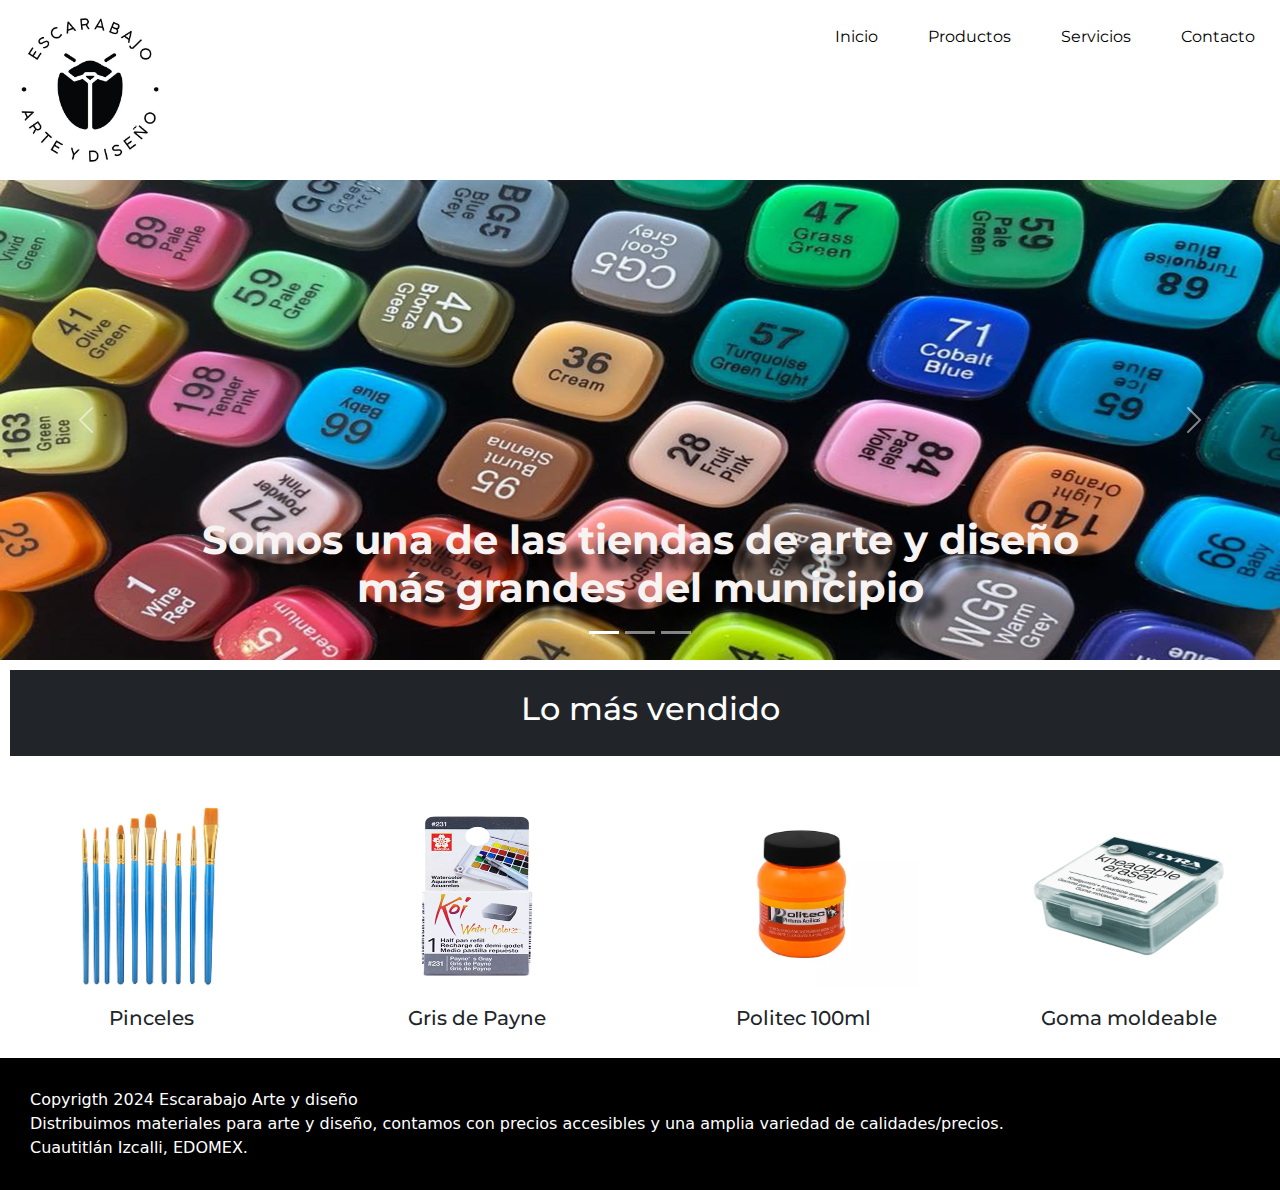
<file: index.html>
<!DOCTYPE html>
<html lang="en">
<head>
    <meta charset="UTF-8">
    <meta name="viewport" content="width=device-width, initial-scale=1.0">
    <link href="https://cdn.jsdelivr.net/npm/bootstrap@5.3.3/dist/css/bootstrap.min.css" rel="stylesheet" integrity="sha384-QWTKZyjpPEjISv5WaRU9OFeRpok6YctnYmDr5pNlyT2bRjXh0JMhjY6hW+ALEwIH" crossorigin="anonymous">
    <script src="https://cdn.jsdelivr.net/npm/bootstrap@5.3.0-alpha1/dist/js/bootstrap.bundle.min.js" integrity="sha384- w76AqPfDkMBDXo30jS1Sgez6pr3x5MlQ1ZAGC+nuZB+EYdgRZgiwxhTBTkF7CXvN" crossorigin="anonymous"></script>
    <link rel="stylesheet" href="stylese.css">
    <title>Escarabajo</title>
</head>
<body>
    <header>
      <div class="nav-desktop">
        <div>
          <img class="logost" src="./imágenes/escarabajo.png" alt="logo" width="150" height="150">
        </div>
        <nav>
          <ul>
            <li><a href="index.html">Inicio</a></li>
            <li><a href="productos.html">Productos</a></li>
            <li><a href="servicios.html">Servicios</a></li>
            <li><a href="contacto.html">Contacto</a></li>
          </ul>
        </nav>
      </div>
        <!--nav-mobile-->
     <nav class="nav-mobile navbar bg-body-tertiary fixed-top">
      <div class="container-fluid">
        <a class="navbar-brand" href="index.html"><img src="./imágenes/escarabajo.png" class="img-fluid" alt="" width="100"></a>
        <button class="navbar-toggler" type="button" data-bs-toggle="offcanvas" data-bs-target="#offcanvasNavbar" aria-controls="offcanvasNavbar" aria-label="Toggle navigation">
          <span class="navbar-toggler-icon"></span>
        </button>
        <div class="offcanvas offcanvas-end" tabindex="-1" id="offcanvasNavbar" aria-labelledby="offcanvasNavbarLabel">
          <div class="offcanvas-header">
            <h5 class="offcanvas-title" id="offcanvasNavbarLabel">Menú</h5>
            <button type="button" class="btn-close" data-bs-dismiss="offcanvas" aria-label="Close"></button>
          </div>
          <div class="offcanvas-body">
            <ul class="navbar-nav justify-content-end flex-grow-1 pe-3">
              <li class="nav-item">
                <a class="nav-link active" aria-current="page" href="index.html">Inicio</a>
              </li>
              <li class="nav-item"> 
                <a class="nav-link" href="productos.html">Productos</a>
              </li>
              <li class="nav-item">
                <a class="nav-link" href="servicios.html">Servicios</a>
              </li>
              <li class="nav-item">
                <a class="nav-link" href="contacto.html">Contacto</a>
              </li>
                </ul>
              </li>
            </ul>
          </div>
        </div>
      </div>
    </nav>

    </header>
    <main>
      <div class="row">
        <div id="carouselExampleCaptions" class="carousel slide carousel-container" >
            <div class="carousel-indicators">
              <button type="button" data-bs-target="#carouselExampleCaptions" data-bs-slide-to="0" class="active" aria-current="true" aria-label="Slide 1"></button>
              <button type="button" data-bs-target="#carouselExampleCaptions" data-bs-slide-to="1" aria-label="Slide 2"></button>
              <button type="button" data-bs-target="#carouselExampleCaptions" data-bs-slide-to="2" aria-label="Slide 3"></button>
            </div>
            <div class="carousel-inner">
              <div class="carousel-item active">
                <img class="carousel-size" src="./imágenes/galeria-01.jpg" class="d-block w-100" alt="...">
                <div class="carousel-caption d-none d-md-block">
                  <h5><br> <b>Somos una de las tiendas de arte y diseño más grandes del municipio</b> </h5>
              
                </div>
              </div>
              <div class="carousel-item">
                <img class="carousel-size" src="./imágenes/galeria-02.jpg" class="d-block w-100" alt="..." width="100%">
                <div class="carousel-caption d-none d-md-block">
                  <h5><b>Acercando los mejores materiales a tu centro de estudio</b></h5>
                </div>
              </div>
              <div class="carousel-item">
                <img class="carousel-size" src="./imágenes/galeria-03.jpg" class="d-block w-100" alt="...">
                <div class="carousel-caption d-none d-md-block">
                  <h5><b>Asesorías y servicio de materiales especializados</b> </h5>
                </div>
              </div>
            </div>
            <button class="carousel-control-prev" type="button" data-bs-target="#carouselExampleCaptions" data-bs-slide="prev">
              <span class="carousel-control-prev-icon" aria-hidden="true"></span>
              <span class="visually-hidden">Previous</span>
            </button>
            <button class="carousel-control-next" type="button" data-bs-target="#carouselExampleCaptions" data-bs-slide="next">
              <span class="carousel-control-next-icon" aria-hidden="true"></span>
              <span class="visually-hidden">Next</span>
            </button>
          </div>
        </div>

        <div class="container-fluid bg-dark text-white masvendido">
          <h2>Lo más vendido</h2>
      </div>

      <div class="row">
        <div class="col-md-3 boxstyle">
           <img class="img-size" src="./imágenes/pincelkit.jpg" alt="acuarelas pastilla">
           <h2>Pinceles</h2>
        </div>
        <div class="col-md-3 boxstyle">
            <img class="img-size" src="./imágenes/grispayne.png" alt="acuarelas pastilla">
            <h2>Gris de Payne</h2>
        </div>
        <div class="col-md-3 boxstyle">
           <img class="img-size" src="./imágenes/naranja.webp" alt="acuarelas tubo">
           <h2>Politec 100ml</h2>
        </div>
        <div class="col-md-3 boxstyle">
            <img class="img-size" src="./imágenes/goma.webp" alt="acuarelas pastilla">
            <h2>Goma moldeable</h2>
            
        </div>

    </main>
    <footer>
      <div class="container-fluid piepag">
      Copyrigth 2024 Escarabajo Arte y diseño <br> Distribuimos materiales para arte y diseño, contamos con precios accesibles y una amplia variedad de calidades/precios. <br>
      Cuautitlán Izcalli, EDOMEX.

      </div>
    </footer>
</body>
</html>
</file>
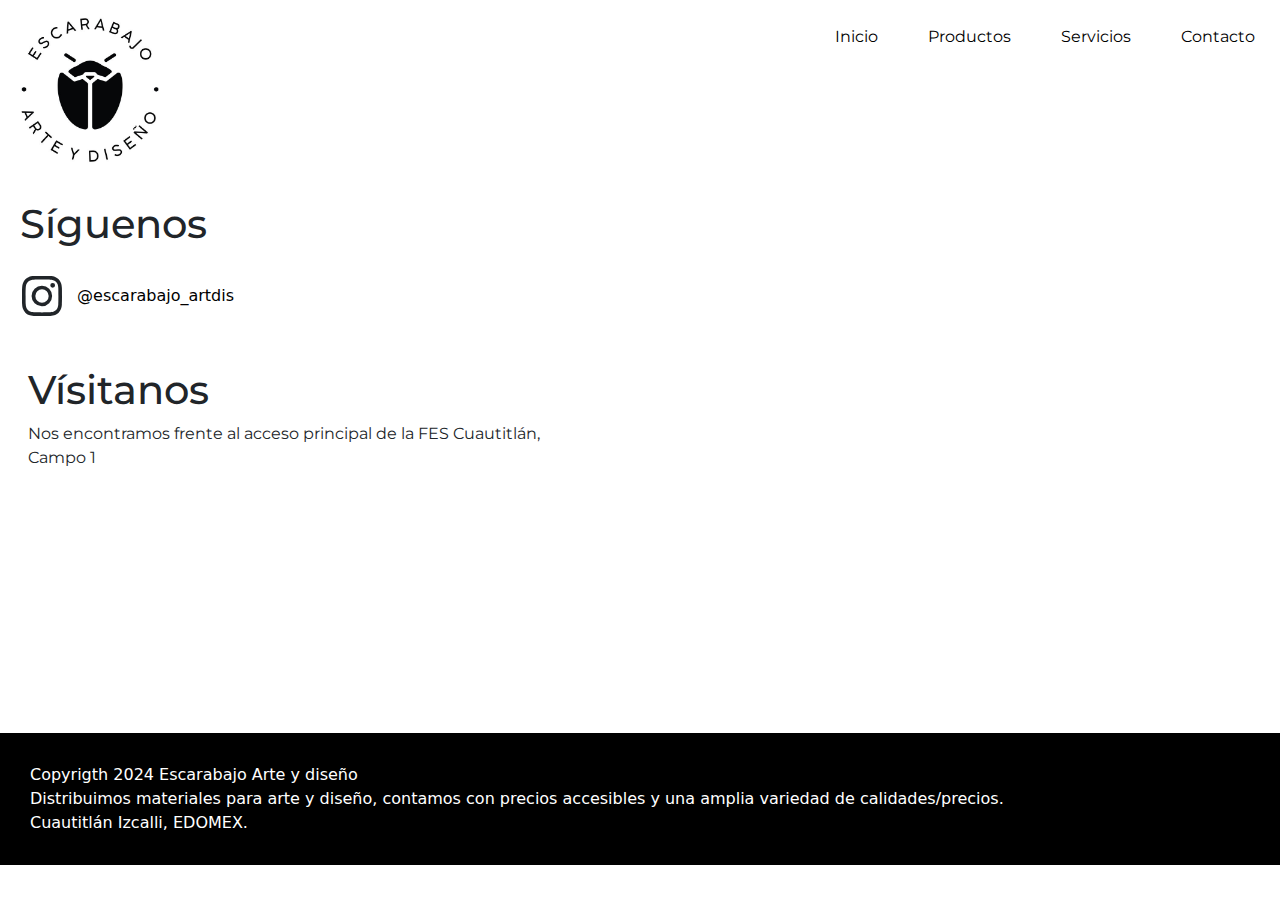
<file: contacto.html>
<!DOCTYPE html>
<html lang="en">
<head>
    <meta charset="UTF-8">
    <meta name="viewport" content="width=device-width, initial-scale=1.0">
    <link href="https://cdn.jsdelivr.net/npm/bootstrap@5.3.3/dist/css/bootstrap.min.css" rel="stylesheet" integrity="sha384-QWTKZyjpPEjISv5WaRU9OFeRpok6YctnYmDr5pNlyT2bRjXh0JMhjY6hW+ALEwIH" crossorigin="anonymous">
    <script src="https://cdn.jsdelivr.net/npm/bootstrap@5.3.0-alpha1/dist/js/bootstrap.bundle.min.js" integrity="sha384- w76AqPfDkMBDXo30jS1Sgez6pr3x5MlQ1ZAGC+nuZB+EYdgRZgiwxhTBTkF7CXvN" crossorigin="anonymous"></script>
    <link rel="stylesheet" href="stylese.css">
    <title>Contacto</title>
</head>
<body>

    <header>
        <div class="nav-desktop">
          <div>
            <img class="logost" src="./imágenes/escarabajo.png" alt="logo" width="150" height="150">
          </div>
          <nav>
            <ul>
              <li><a href="index.html">Inicio</a></li>
              <li><a href="productos.html">Productos</a></li>
              <li><a href="servicios.html">Servicios</a></li>
              <li><a href="contacto.html">Contacto</a></li>
            </ul>
          </nav>
        </div>
          <!--nav-mobile-->
       <nav class="nav-mobile navbar bg-body-tertiary fixed-top">
        <div class="container-fluid">
          <a class="navbar-brand" href="index.html"><img src="./imágenes/escarabajo.png" class="img-fluid" alt="" width="100"></a>
          <button class="navbar-toggler" type="button" data-bs-toggle="offcanvas" data-bs-target="#offcanvasNavbar" aria-controls="offcanvasNavbar" aria-label="Toggle navigation">
            <span class="navbar-toggler-icon"></span>
          </button>
          <div class="offcanvas offcanvas-end" tabindex="-1" id="offcanvasNavbar" aria-labelledby="offcanvasNavbarLabel">
            <div class="offcanvas-header">
              <h5 class="offcanvas-title" id="offcanvasNavbarLabel">Menú</h5>
              <button type="button" class="btn-close" data-bs-dismiss="offcanvas" aria-label="Close"></button>
            </div>
            <div class="offcanvas-body">
              <ul class="navbar-nav justify-content-end flex-grow-1 pe-3">
                <li class="nav-item">
                  <a class="nav-link active" aria-current="page" href="index.html">Inicio</a>
                </li>
                <li class="nav-item"> 
                  <a class="nav-link" href="productos.html">Productos</a>
                </li>
                <li class="nav-item">
                  <a class="nav-link" href="servicios.html">Servicios</a>
                </li>
                <li class="nav-item">
                  <a class="nav-link" href="contacto.html">Contacto</a>
                </li>
                  </ul>
                </li>
              </ul>
            </div>
          </div>
        </div>
      </nav>
  
      </header>
  
    <div class="container-fluid titulocontacto showtitle">
        <h1>Síguenos</h1>
    </div>

    <div class="container-fluid instagramstyle">
       <svg xmlns="http://www.w3.org/2000/svg" width="40" height="40" fill="currentColor" class="bi bi-instagram" viewBox="0 0 16 16">
       <path d="M8 0C5.829 0 5.556.01 4.703.048 3.85.088 3.269.222 2.76.42a3.9 3.9 0 0 0-1.417.923A3.9 3.9 0 0 0 .42 2.76C.222 3.268.087 3.85.048 4.7.01 5.555 0 5.827 0 8.001c0 2.172.01 2.444.048 3.297.04.852.174 1.433.372 1.942.205.526.478.972.923 1.417.444.445.89.719 1.416.923.51.198 1.09.333 1.942.372C5.555 15.99 5.827 16 8 16s2.444-.01 3.298-.048c.851-.04 1.434-.174 1.943-.372a3.9 3.9 0 0 0 1.416-.923c.445-.445.718-.891.923-1.417.197-.509.332-1.09.372-1.942C15.99 10.445 16 10.173 16 8s-.01-2.445-.048-3.299c-.04-.851-.175-1.433-.372-1.941a3.9 3.9 0 0 0-.923-1.417A3.9 3.9 0 0 0 13.24.42c-.51-.198-1.092-.333-1.943-.372C10.443.01 10.172 0 7.998 0zm-.717 1.442h.718c2.136 0 2.389.007 3.232.046.78.035 1.204.166 1.486.275.373.145.64.319.92.599s.453.546.598.92c.11.281.24.705.275 1.485.039.843.047 1.096.047 3.231s-.008 2.389-.047 3.232c-.035.78-.166 1.203-.275 1.485a2.5 2.5 0 0 1-.599.919c-.28.28-.546.453-.92.598-.28.11-.704.24-1.485.276-.843.038-1.096.047-3.232.047s-2.39-.009-3.233-.047c-.78-.036-1.203-.166-1.485-.276a2.5 2.5 0 0 1-.92-.598 2.5 2.5 0 0 1-.6-.92c-.109-.281-.24-.705-.275-1.485-.038-.843-.046-1.096-.046-3.233s.008-2.388.046-3.231c.036-.78.166-1.204.276-1.486.145-.373.319-.64.599-.92s.546-.453.92-.598c.282-.11.705-.24 1.485-.276.738-.034 1.024-.044 2.515-.045zm4.988 1.328a.96.96 0 1 0 0 1.92.96.96 0 0 0 0-1.92m-4.27 1.122a4.109 4.109 0 1 0 0 8.217 4.109 4.109 0 0 0 0-8.217m0 1.441a2.667 2.667 0 1 1 0 5.334 2.667 2.667 0 0 1 0-5.334"/>
       </svg> <a href="https://www.instagram.com/escarabajo_artdis/">@escarabajo_artdis</a>
    </div>
<div class="row">
    <div class="col-md-6 tituloubi">
        <h1>Vísitanos</h1>
        <p>Nos encontramos frente al acceso principal de la FES Cuautitlán, Campo 1</p>
    </div>
   <div class="col-md-6 ubication-ps">
    <iframe src="https://www.google.com/maps/embed?pb=!1m18!1m12!1m3!1d3757.759413748663!2d-99.20926702478043!3d19.637580781686147!2m3!1f0!2f0!3f0!3m2!1i1024!2i768!4f13.1!3m3!1m2!1s0x85d21f1cc3e3ec09%3A0xa35a5293635ad968!2sEscarabajo%20Arte%20y%20Dise%C3%B1o!5e0!3m2!1sen!2smx!4v1725331425888!5m2!1sen!2smx" width="100%" height="400" style="border:0;" allowfullscreen="" loading="lazy" referrerpolicy="no-referrer-when-downgrade"></iframe>
   </div>
</div>
   <footer>
    <div class="container-fluid piepag">
    Copyrigth 2024 Escarabajo Arte y diseño <br> Distribuimos materiales para arte y diseño, contamos con precios accesibles y una amplia variedad de calidades/precios. <br>
    Cuautitlán Izcalli, EDOMEX.

    </div>
  </footer>
</body>
</html>
</file>
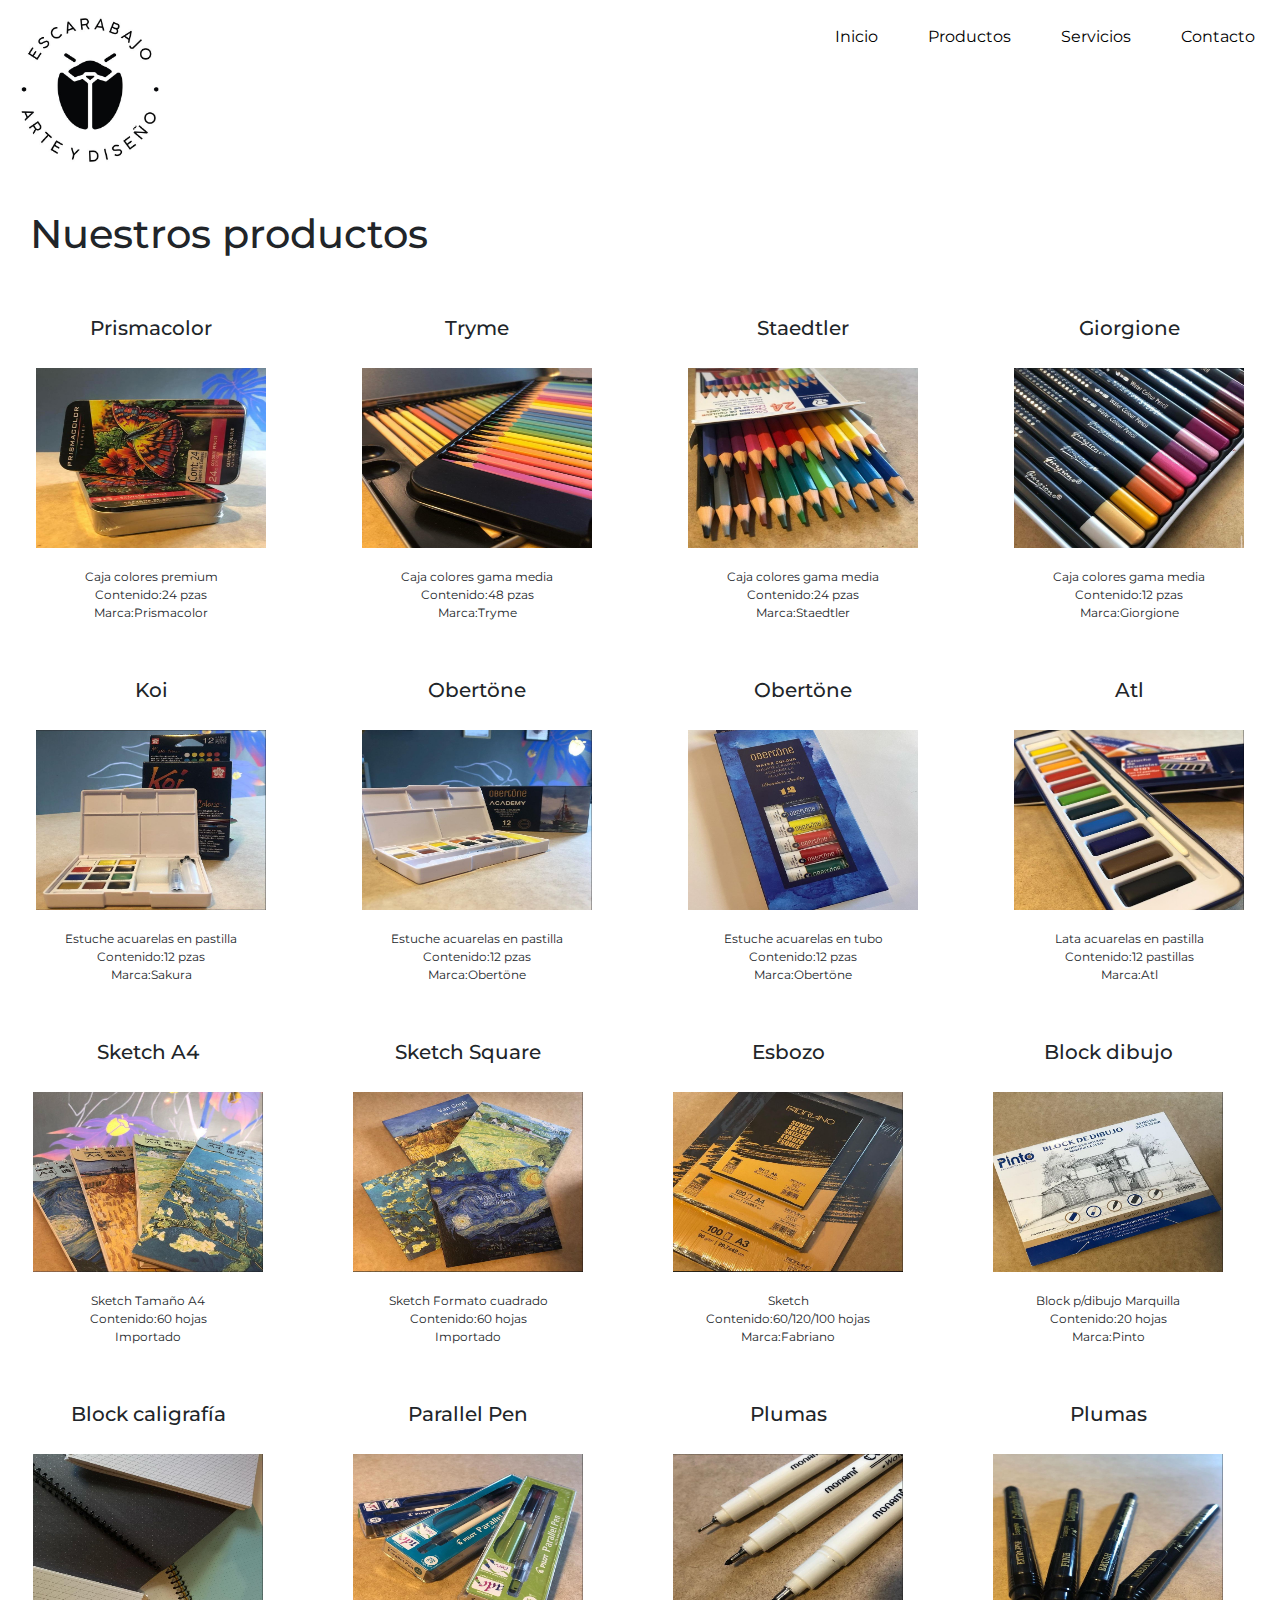
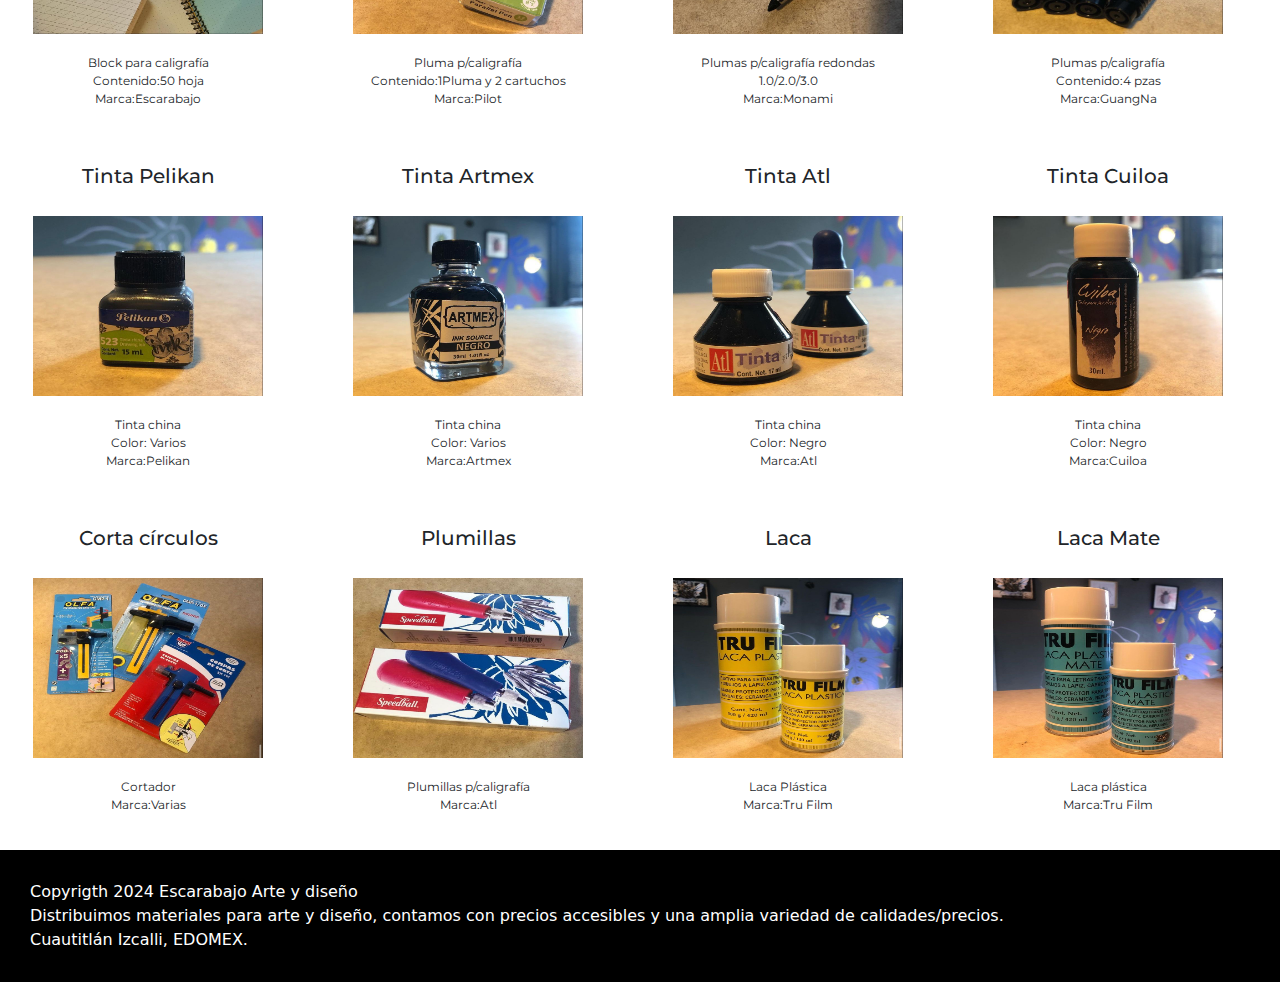
<file: productos.html>
<!DOCTYPE html>
<html lang="en">
<head>
    <meta charset="UTF-8">
    <meta name="viewport" content="width=device-width, initial-scale=1.0">
    <link href="https://cdn.jsdelivr.net/npm/bootstrap@5.3.3/dist/css/bootstrap.min.css" rel="stylesheet" integrity="sha384-QWTKZyjpPEjISv5WaRU9OFeRpok6YctnYmDr5pNlyT2bRjXh0JMhjY6hW+ALEwIH" crossorigin="anonymous">
    <script src="https://cdn.jsdelivr.net/npm/bootstrap@5.3.0-alpha1/dist/js/bootstrap.bundle.min.js" integrity="sha384- w76AqPfDkMBDXo30jS1Sgez6pr3x5MlQ1ZAGC+nuZB+EYdgRZgiwxhTBTkF7CXvN" crossorigin="anonymous"></script>
    <link rel="stylesheet" href="stylese.css">
    <title>productos</title>
</head>
<body>
    
    <header>
        <div class="nav-desktop">
          <div>
            <img class="logost" src="./imágenes/escarabajo.png" alt="logo" width="150" height="150">
          </div>
          <nav>
            <ul>
              <li><a href="index.html">Inicio</a></li>
              <li><a href="productos.html">Productos</a></li>
              <li><a href="servicios.html">Servicios</a></li>
              <li><a href="contacto.html">Contacto</a></li>
            </ul>
          </nav>
        </div>
          <!--nav-mobile-->
       <nav class="nav-mobile navbar bg-body-tertiary fixed-top">
        <div class="container-fluid">
          <a class="navbar-brand" href="index.html"><img src="./imágenes/escarabajo.png" class="img-fluid" alt="" width="100"></a>
          <button class="navbar-toggler" type="button" data-bs-toggle="offcanvas" data-bs-target="#offcanvasNavbar" aria-controls="offcanvasNavbar" aria-label="Toggle navigation">
            <span class="navbar-toggler-icon"></span>
          </button>
          <div class="offcanvas offcanvas-end" tabindex="-1" id="offcanvasNavbar" aria-labelledby="offcanvasNavbarLabel">
            <div class="offcanvas-header">
              <h5 class="offcanvas-title" id="offcanvasNavbarLabel">Menú</h5>
              <button type="button" class="btn-close" data-bs-dismiss="offcanvas" aria-label="Close"></button>
            </div>
            <div class="offcanvas-body">
              <ul class="navbar-nav justify-content-end flex-grow-1 pe-3">
                <li class="nav-item">
                  <a class="nav-link active" aria-current="page" href="index.html">Inicio</a>
                </li>
                <li class="nav-item"> 
                  <a class="nav-link" href="productos.html">Productos</a>
                </li>
                <li class="nav-item">
                  <a class="nav-link" href="servicios.html">Servicios</a>
                </li>
                <li class="nav-item">
                  <a class="nav-link" href="contacto.html">Contacto</a>
                </li>
                  </ul>
                </li>
              </ul>
            </div>
          </div>
        </div>
      </nav>
  
      </header>


    <div class="container-fluid tituloproductos showtitle">
        <h1>Nuestros productos</h1>
    </div>
    

    <div class="row">
        <div class="col-md-3 boxstyle">
           <h2>Prismacolor</h2>
        <img class="img-size" src="./imágenes/prismacolor.jpeg" alt="caja prismacolor">
        <p>Caja colores premium <br>Contenido:24 pzas <br> Marca:Prismacolor
        </p>
        </div>
        <div class="col-md-3 boxstyle">
           <h2>Tryme</h2>
           <img class="img-size" src="./imágenes/tryme.jpeg" alt="caja tryme">
           <p>Caja colores gama media <br> Contenido:48 pzas <br> Marca:Tryme</p>
        </div>
        <div class="col-md-3 boxstyle">
            <h2>Staedtler</h2>
            <img class="img-size" src="./imágenes/Staedtler.jpeg" alt="caja staedtler">
            <p>Caja colores gama media <br> Contenido:24 pzas <br> Marca:Staedtler</p>
        </div>
        <div class="col-md-3 boxstyle">
           <h2>Giorgione</h2>
           <img class="img-size" src="./imágenes/Giorgione.jpeg" alt="caja giorgione">
           <p>Caja colores gama media <br> Contenido:12 pzas <br> Marca:Giorgione</p>
        </div>
    </div>


    <div class="row">
        <div class="col-md-3 boxstyle">
           <h2>Koi</h2>
           <img class="img-size" src="./imágenes/Koi.jpeg" alt="acuarelas pastilla">
           <p>Estuche acuarelas en pastilla <br> Contenido:12 pzas <br> Marca:Sakura</p>
        </div>
        <div class="col-md-3 boxstyle">
            <h2>Obertöne</h2>
            <img class="img-size" src="./imágenes/obertone.jpeg" alt="acuarelas pastilla">
            <p>Estuche acuarelas en pastilla <br> Contenido:12 pzas <br> Marca:Obertöne</p>
        </div>
        <div class="col-md-3 boxstyle">
           <h2>Obertöne</h2>
           <img class="img-size" src="./imágenes/oberttubo.jpeg" alt="acuarelas tubo">
           <p>Estuche acuarelas en tubo <br> Contenido:12 pzas <br> Marca:Obertöne</p>
        </div>
        <div class="col-md-3 boxstyle">
            <h2>Atl</h2>
            <img class="img-size" src="./imágenes/atl.jpeg" alt="acuarelas pastilla">
            <p>Lata acuarelas en pastilla <br> Contenido:12 pastillas <br> Marca:Atl</p>
        </div>

        <div class="row">
            <div class="col-md-3 boxstyle">
               <h2>Sketch A4</h2>
               <img class="img-size" src="./imágenes/sketcha4.jpeg" alt="sketch a4">
               <p>Sketch Tamaño A4 <br> Contenido:60 hojas <br> Importado</p>
            </div>
            <div class="col-md-3 boxstyle">
                <h2>Sketch Square</h2>
                <img class="img-size" src="./imágenes/sketchsquare.jpeg" alt="sketch square">
                <p>Sketch Formato cuadrado <br> Contenido:60 hojas <br> Importado</p>
            </div>
            <div class="col-md-3 boxstyle">
               <h2>Esbozo</h2>
               <img class="img-size" src="./imágenes/esbozofabriano.jpeg" alt="esbozo fabriano">
               <p>Sketch<br> Contenido:60/120/100 hojas <br> Marca:Fabriano</p>
            </div>
            <div class="col-md-3 boxstyle">
                <h2>Block dibujo</h2>
                <img class="img-size" src="./imágenes/blockpinto.jpeg" alt="block dibujo">
                <p>Block p/dibujo Marquilla <br> Contenido:20 hojas <br> Marca:Pinto</p>
        
            </div>

            <div class="col-md-3 boxstyle">
                <h2>Block caligrafía</h2>
                <img class="img-size" src="./imágenes/libretastype.jpeg" alt="block caligrafia">
                <p>Block para caligrafía <br> Contenido:50 hoja <br> Marca:Escarabajo</p>
             </div> 

             <div class="col-md-3 boxstyle">
                 <h2>Parallel Pen</h2>
                 <img class="img-size" src="./imágenes/parallel.jpeg" alt="parallel pen">
                 <p>Pluma p/caligrafía <br> Contenido:1Pluma y 2 cartuchos <br> Marca:Pilot</p>
             </div>
             <div class="col-md-3 boxstyle">
                <h2>Plumas </h2>
                <img class="img-size" src="./imágenes/monami.jpeg" alt="pluma caligrafia">
                <p>Plumas p/caligrafía redondas <br> 1.0/2.0/3.0 <br> Marca:Monami</p>
             </div>
             <div class="col-md-3 boxstyle">
                 <h2>Plumas</h2>
                 <img class="img-size" src="./imágenes/caligrafia.jpeg" alt="plumas caligrafia">
                 <p>Plumas p/caligrafía <br> Contenido:4 pzas <br> Marca:GuangNa</p>
             </div>

             <div class="col-md-3 boxstyle">
                <h2>Tinta Pelikan</h2>
                <img class="img-size" src="./imágenes/pelikan.jpeg" alt="sketch a4">
                <p>Tinta china <br> Color: Varios <br> Marca:Pelikan</p>
             </div>

             <div class="col-md-3 boxstyle">
                 <h2>Tinta Artmex</h2>
                 <img class="img-size" src="./imágenes/artmex.jpeg" alt="parallel pen">
                 <p>Tinta china <br> Color: Varios <br> Marca:Artmex</p>
             </div>
             <div class="col-md-3 boxstyle">
                <h2>Tinta Atl</h2>
                <img class="img-size" src="./imágenes/tintatl.jpeg" alt="esbozo fabriano">
                <p>Tinta china <br> Color: Negro <br> Marca:Atl</p>
             </div>
             <div class="col-md-3 boxstyle">
                 <h2>Tinta Cuiloa</h2>
                 <img class="img-size" src="./imágenes/cuiloa.jpeg" alt="block dibujo">
                 <p>Tinta china <br> Color: Negro <br>  Marca:Cuiloa</p>
             </div>

             <div class="col-md-3 boxstyle">
              <h2>Corta círculos</h2>
              <img class="img-size" src="./imágenes/ccirculos.jpeg" alt="sketch a4">
              <p>Cortador <br> Marca:Varias</p>
           </div>

           <div class="col-md-3 boxstyle">
               <h2>Plumillas</h2>
               <img class="img-size" src="./imágenes/spedgubia.jpeg" alt="parallel pen">
               <p>Plumillas p/caligrafía<br> Marca:Atl</p>
           </div>
           <div class="col-md-3 boxstyle">
              <h2>Laca </h2>
              <img class="img-size" src="./imágenes/lacaamarilla.jpeg" alt="esbozo fabriano">
              <p>Laca Plástica<br>Marca:Tru Film</p>
           </div>
           <div class="col-md-3 boxstyle">
               <h2>Laca Mate</h2>
               <img class="img-size" src="./imágenes/lacaazul.jpeg" alt="block dibujo">
               <p>Laca plástica<br>Marca:Tru Film</p>
           </div>


    </div>

    <footer>
        <div class="container-fluid piepag">
        Copyrigth 2024 Escarabajo Arte y diseño <br> Distribuimos materiales para arte y diseño, contamos con precios accesibles y una amplia variedad de calidades/precios. <br>
        Cuautitlán Izcalli, EDOMEX.
  
        </div>
      </footer>
</body>
</html>
</file>
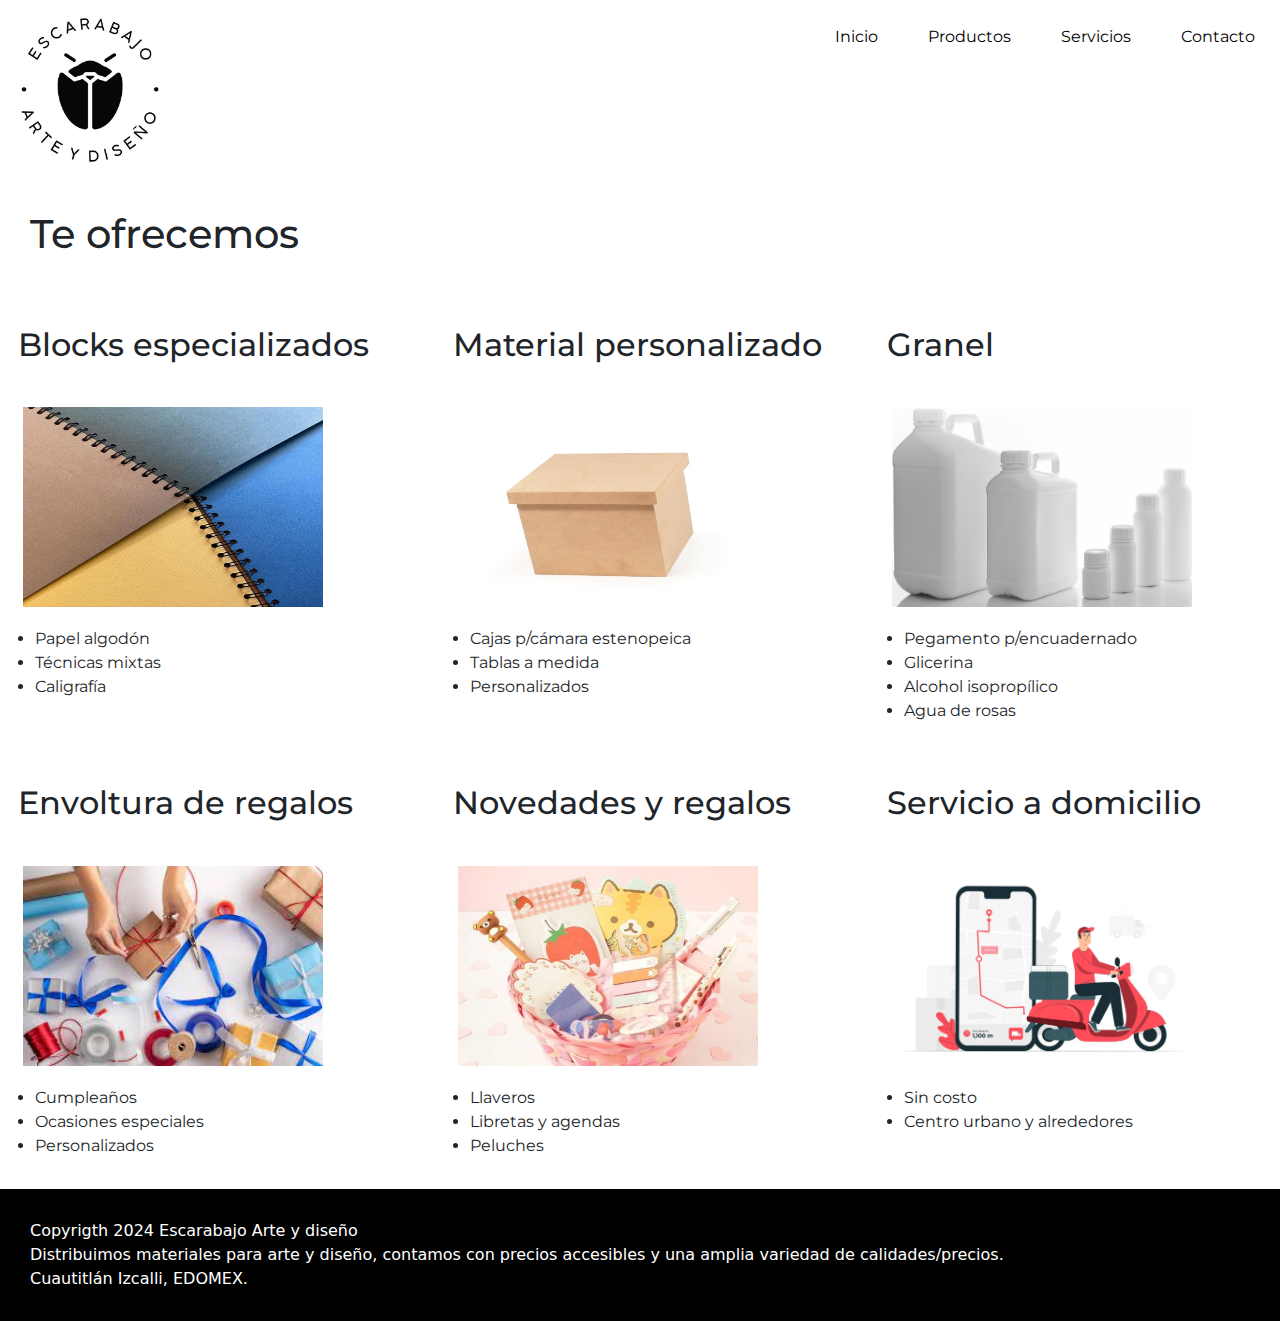
<file: servicios.html>
<!DOCTYPE html>
<html lang="en">
<head>
    <meta charset="UTF-8">
    <meta name="viewport" content="width=, initial-scale=1.0">
    <link href="https://cdn.jsdelivr.net/npm/bootstrap@5.3.3/dist/css/bootstrap.min.css" rel="stylesheet" integrity="sha384-QWTKZyjpPEjISv5WaRU9OFeRpok6YctnYmDr5pNlyT2bRjXh0JMhjY6hW+ALEwIH" crossorigin="anonymous">
    <script src="https://cdn.jsdelivr.net/npm/bootstrap@5.3.0-alpha1/dist/js/bootstrap.bundle.min.js" integrity="sha384- w76AqPfDkMBDXo30jS1Sgez6pr3x5MlQ1ZAGC+nuZB+EYdgRZgiwxhTBTkF7CXvN" crossorigin="anonymous"></script>
    <link rel="stylesheet" href="stylese.css">
    <title>Servicios</title>
</head>
<body>
   
    <header>
        <div class="nav-desktop">
          <div>
            <img class="logost" src="./imágenes/escarabajo.png" alt="logo" width="150" height="150">
          </div>
          <nav>
            <ul>
              <li><a href="index.html">Inicio</a></li>
              <li><a href="productos.html">Productos</a></li>
              <li><a href="servicios.html">Servicios</a></li>
              <li><a href="contacto.html">Contacto</a></li>
            </ul>
          </nav>
        </div>
          <!--nav-mobile-->
       <nav class="nav-mobile navbar bg-body-tertiary fixed-top">
        <div class="container-fluid">
          <a class="navbar-brand" href="index.html"><img src="./imágenes/escarabajo.png" class="img-fluid" alt="" width="100"></a>
          <button class="navbar-toggler" type="button" data-bs-toggle="offcanvas" data-bs-target="#offcanvasNavbar" aria-controls="offcanvasNavbar" aria-label="Toggle navigation">
            <span class="navbar-toggler-icon"></span>
          </button>
          <div class="offcanvas offcanvas-end" tabindex="-1" id="offcanvasNavbar" aria-labelledby="offcanvasNavbarLabel">
            <div class="offcanvas-header">
              <h5 class="offcanvas-title" id="offcanvasNavbarLabel">Menú</h5>
              <button type="button" class="btn-close" data-bs-dismiss="offcanvas" aria-label="Close"></button>
            </div>
            <div class="offcanvas-body">
              <ul class="navbar-nav justify-content-end flex-grow-1 pe-3">
                <li class="nav-item">
                  <a class="nav-link active" aria-current="page" href="index.html">Inicio</a>
                </li>
                <li class="nav-item"> 
                  <a class="nav-link" href="productos.html">Productos</a>
                </li>
                <li class="nav-item">
                  <a class="nav-link" href="servicios.html">Servicios</a>
                </li>
                <li class="nav-item">
                  <a class="nav-link" href="contacto.html">Contacto</a>
                </li>
                  </ul>
                </li>
              </ul>
            </div>
          </div>
        </div>
      </nav>
  
      </header>

    <div class="container-fluid tituloproductos showtitle">
        <h1>Te ofrecemos</h1>
    </div>

<div class="row">
      <div class="col-md-4 servstyle ">
        <h2>Blocks especializados</h2>
       <img class="image-serv"  src="./imágenes/blockesp.jpeg" alt="">
       <ul>
        <li>Papel algodón</li>
        <li>Técnicas mixtas</li>
        <li>Caligrafía</li>
       </ul>
      </div>

       <div class="col-md-4 servstyle ">
        <h2>Material personalizado</h2>
       <img class="image-serv"  src="./imágenes/cajamadera.jpg" alt="">
       <ul>
        <li>Cajas p/cámara estenopeica</li>
        <li>Tablas a medida</li>
        <li>Personalizados</li>
       </ul>
      </div>

      <div class="col-md-4 servstyle ">
        <h2>Granel</h2>
       <img class="image-serv"  src="./imágenes/envases.png" alt="">
       <ul>
        <li>Pegamento p/encuadernado</li>
        <li>Glicerina</li>
        <li>Alcohol isopropílico</li>
        <li>Agua de rosas</li>
       </ul>
       
    </div>
</div>

    <div class="row">
      <div class="col-md-4 servstyle ">
          <h2>Envoltura de regalos</h2>
         <img class="image-serv"  src="./imágenes/envoltura.jpeg" alt="">
         <ul>
          <li>Cumpleaños</li>
          <li>Ocasiones especiales</li>
          <li>Personalizados</li>
         </ul>
      </div>

      <div class="col-md-4 servstyle ">
        <h2>Novedades y regalos</h2>
       <img class="image-serv"  src="./imágenes/regalos.jpg" alt="">
       <ul>
        <li>Llaveros</li>
        <li>Libretas y agendas</li>
        <li>Peluches</li>
       </ul>
    </div>

    <div class="col-md-4 servstyle ">
      <h2>Servicio a domicilio</h2>
     <img class="image-serv"  src="./imágenes/serviciodom.png" alt="">
     <ul>
      <li>Sin costo</li>
      <li>Centro urbano y alrededores</li>
      
     </ul>
  </div>

    </div>
  
    <footer>
        <div class="container-fluid piepag">
        Copyrigth 2024 Escarabajo Arte y diseño <br> Distribuimos materiales para arte y diseño, contamos con precios accesibles y una amplia variedad de calidades/precios. <br>
        Cuautitlán Izcalli, EDOMEX.
  
        </div>
      </footer>
</body>
</html>
</file>
<file: stylese.css>
@import url('https://fonts.googleapis.com/css2?family=Montserrat:ital,wght@0,100..900;1,100..900&display=swap');


header ul{
    list-style: none;
    display: flex;
    flex-direction: row;
    text-decoration: none;
 
}

header ul li{
    list-style: none;
    margin: 25px;
    font-family: "Montserrat", sans-serif;
}

header ul li a{
    text-decoration: none;
    color: black;
}



@media only screen and (min-width:768px){
    .nav-mobile{display: none;}
    header .nav-desktop {
        display: flex;
        flex-direction: row;
        justify-content: space-between;
        width: 100%;
    }
}
@media only screen and (max-width:768px){
    .nav-desktop{display: none;}
    .showtitle{
        margin-top: 120px !important;
    }
    .carousel-inner img {
        width: 100%;
        max-height: 720px;
        
    }
    
    .carousel-inner{
     height: 720px;
    }

}

.logost{
    margin: 15px;
}

.offcanvas-body{
    background-color: black;
}


.nav-link.active {
    color: white !important;
    font-family: "Montserrat", sans-serif;
}

.nav-link{
    color: white;
    font-family: "Montserrat", sans-serif;
}

.masvendido{
    padding: 20px;
   margin: 10px;
    text-align: center;
    font-family: "Montserrat", sans-serif; 
    font-size: medium;
    width: 100%;
}


.carousel-inner img {
    width: 100%;
    height: 480px;
    opacity: 1.0;
    
}

.carousel-inner{
 height: 480px;
}

.carousel-caption h5{
    font-size: 40px;
    font-family: "Montserrat", sans-serif; 
    color: rgb(247, 243, 243);
    text-shadow: 20px 15px 10px black
}

.carousel-caption h5 p{
    font-size: 45px !important;
}
/*productos*/ 

.tituloproductos{
    padding: 30px;
    margin: 10px;
    font-family: "Montserrat", sans-serif;
}

.boxstyle{
    text-align: center;
    justify-content: center;
    font-family: "Montserrat", sans-serif; 
    padding: 20px;
    font-size: 12px !important; 

}

.boxstyle h2{
    font-size: 20px;
}
.tituloproductos{
    padding: 20px;
    margin: 10px;
    font-family: "Montserrat", sans-serif;
}

.img-size{
    width: 250px; height: 200px;
    padding: 10px;
    margin: 10px;
   }

/*servicios*/
.servstyle{
    padding: 15px;
    font-family: "Montserrat", sans-serif;
}

.servstyle h2{
    padding: 15px;
    font-family: "Montserrat", sans-serif;
}

.image-serv{
    width: 300px; height: 200px;
    margin: 20px;
}

/*.servstylebox ul{
    margin-top: 70px;
}*/

  .piepag{
    display: flex;
    background-color: black;
    color: white;
    padding: 30px;
    width: 100%;
  }









  /*contacto*/

 
.titulocontacto{
    padding: 10px;
    margin: 10px;
    font-family: "Montserrat", sans-serif;
}

.instagramstyle{
    margin: 10px;
}

.instagramstyle a{
    margin: 10px;
    text-decoration: none;
    color: black;
}


.tituloubi{
    padding: 40px;
    font-family: "Montserrat", sans-serif;
}
</file>
